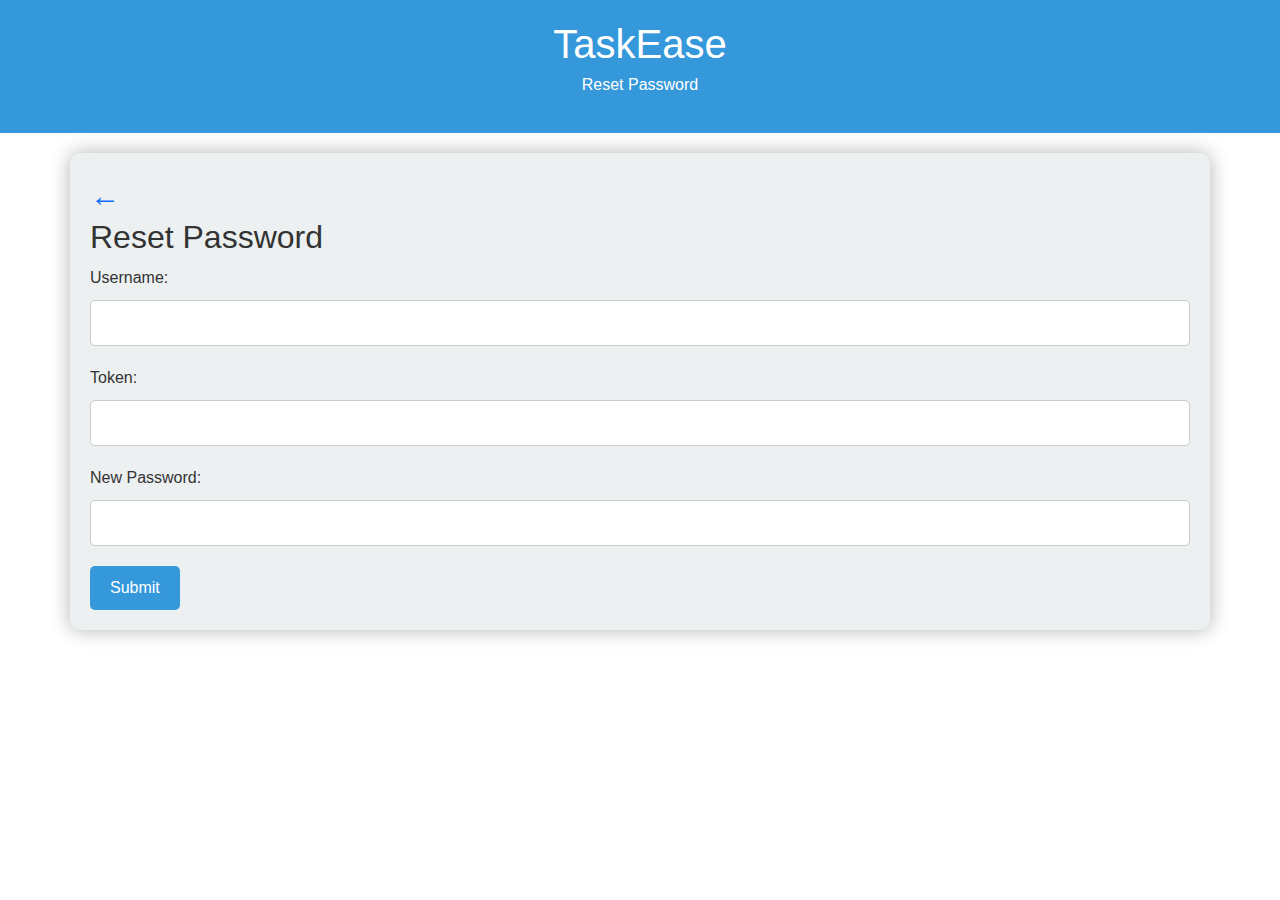
<file: forgot_password.html>
<!DOCTYPE html>
<html lang="en">

<head>
    <meta charset="UTF-8">
    <meta name="viewport" content="width=device-width, initial-scale=1.0">
    <title>Reset Password</title>
    <link href="https://cdn.jsdelivr.net/npm/bootstrap@5.3.0/dist/css/bootstrap.min.css" rel="stylesheet">
    <link rel="stylesheet" href="styles.css">
</head>

<body>
    <!-- Header -->
    <header class="header">
        <div class="header-content">
            <h1 class="header-title">TaskEase</h1>
            <p class="header-tagline">Reset Password</p>
        </div>
    </header>
    
    <!-- Main Content -->
    <div id="content" class="content">
        <div class="container">
            <div class="task-input">
                <!-- Hyperlink to go back to login -->
                <a href="index.html" code style="text-decoration:none"><span style='font-size:30px;'>&#8592;</span></a>

                <h2>Reset Password</h2>
                <form id="resetPasswordForm">
                    <div class="form-group">
                        <label for="username">Username:</label>
                        <input type="text" id="username" name="username" class="form-control" required>
                    </div>
                    <div class="form-group">
                        <label for="token">Token:</label>
                        <input type="text" id="token" name="token" class="form-control" required>
                    </div>
                    <div class="form-group">
                        <label for="newPassword">New Password:</label>
                        <input type="password" id="newPassword" name="newPassword" class="form-control" required>
                    </div>
                    <button type="submit" class="primary-btn">Submit</button>
                </form>
                <div id="message"></div>
            </div>
        </div>
    </div>

    <script>
        document.getElementById("resetPasswordForm").addEventListener("submit", async function (event) {
            event.preventDefault();

            const formData = new FormData(this);
            const username = formData.get("username");
            const token = formData.get("token");
            const newPassword = formData.get("newPassword");

            try {
                const response = await fetch(`https://task-ease-537o.onrender.com/tasks/reset_password/?new_password=${newPassword}`, {
                    method: "POST",
                    headers: {
                        "Content-Type": "application/json"
                    },
                    body: JSON.stringify({
                        "username": username,
                        "token": token,
                        "new_password": newPassword
                    })
                });

                const data = await response.json();
                document.getElementById("message").innerText = data.message;
            } catch (error) {
                console.error("Error:", error);
            }
        });
    </script>
    <script>
        function setLightMode() {
            document.body.classList.remove("dark-mode");
            localStorage.setItem("mode", "light");
        }

        function setDarkMode() {
            document.body.classList.add("dark-mode");
            localStorage.setItem("mode", "dark");
        }

        // Check the mode from local storage
        let mode = localStorage.getItem("mode");

        // Apply the mode
        if (mode === "dark") {
            setDarkMode();
        } else {
            setLightMode();
        }
    </script>
    <script>
        document.addEventListener('DOMContentLoaded', function () {
            // Function to set light mode
            function setLightMode() {
                document.body.classList.remove("dark-mode");
                var lightThemeColor = localStorage.getItem("lightThemeColor") || "#ffffff";
                document.body.style.backgroundColor = lightThemeColor;
            }

            // Function to set dark mode
            function setDarkMode() {
                document.body.classList.add("dark-mode");
                var darkThemeColor = localStorage.getItem("darkThemeColor") || "#1e1e1e";
                document.body.style.backgroundColor = darkThemeColor;
            }

            // Retrieve and apply the mode from local storage
            var mode = localStorage.getItem("mode");

            if (mode === "dark") {
                setDarkMode();
            } else {
                setLightMode();
            }

            // Retrieve and apply font settings from local storage
            var storedFontFamily = localStorage.getItem("fontFamily");
            if (storedFontFamily) {
                document.body.style.fontFamily = storedFontFamily;
            }

            var storedFontSize = localStorage.getItem("fontSize");
            if (storedFontSize) {
                document.body.style.fontSize = storedFontSize;
            }
        });
    </script>

</body>

</html>
</file>
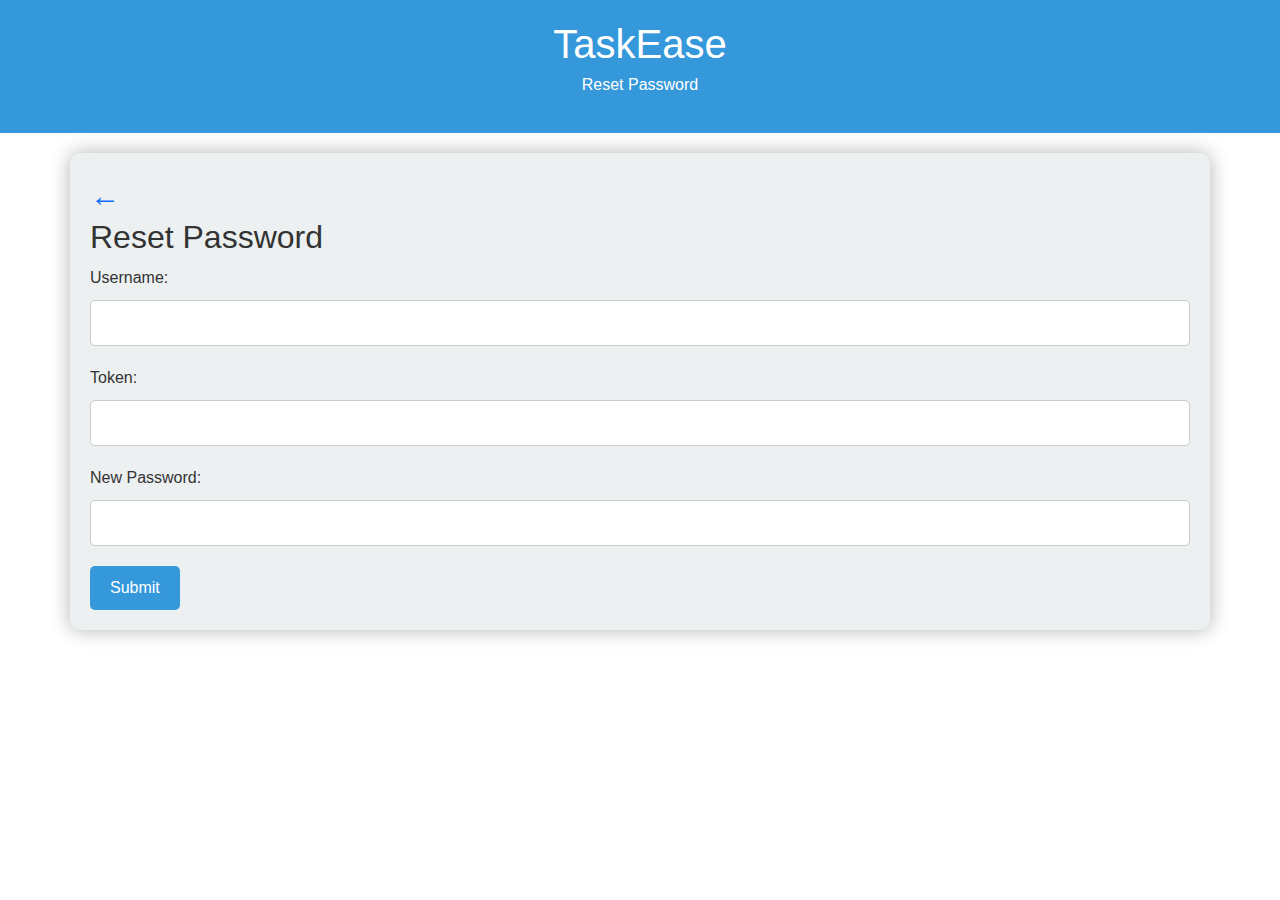
<file: reset_password.html>
<!DOCTYPE html>
<html lang="en">

<head>
    <meta charset="UTF-8">
    <meta name="viewport" content="width=device-width, initial-scale=1.0">
    <title>Reset Password</title>
    <link href="https://cdn.jsdelivr.net/npm/bootstrap@5.3.0/dist/css/bootstrap.min.css" rel="stylesheet">
    <link rel="stylesheet" href="styles.css">
</head>

<body>
    <!-- Header -->
    <header class="header">
        <div class="header-content">
            <h1 class="header-title">TaskEase</h1>
            <p class="header-tagline">Reset Password</p>
        </div>
    </header>
    
    <!-- Main Content -->
    <div id="content" class="content">
        <div class="container">
            <div class="task-input">
                <!-- Hyperlink to go back to login -->
                <a href="index.html" code style="text-decoration:none"><span style='font-size:30px;'>&#8592;</span></a>

                <h2>Reset Password</h2>
                <form id="resetPasswordForm">
                    <div class="form-group">
                        <label for="username">Username:</label>
                        <input type="text" id="username" name="username" class="form-control" required>
                    </div>
                    <div class="form-group">
                        <label for="token">Token:</label>
                        <input type="text" id="token" name="token" class="form-control" required>
                    </div>
                    <div class="form-group">
                        <label for="newPassword">New Password:</label>
                        <input type="password" id="newPassword" name="newPassword" class="form-control" required>
                    </div>
                    <button type="submit" class="primary-btn">Submit</button>
                </form>
                <div id="message"></div>
            </div>
        </div>
    </div>

    <script>
        document.getElementById("resetPasswordForm").addEventListener("submit", async function (event) {
            event.preventDefault();

            const formData = new FormData(this);
            const username = formData.get("username");
            const token = formData.get("token");
            const newPassword = formData.get("newPassword");

            try {
                const response = await fetch(`https://task-ease-537o.onrender.com/tasks/reset_password/?new_password=${newPassword}`, {
                    method: "POST",
                    headers: {
                        "Content-Type": "application/json"
                    },
                    body: JSON.stringify({
                        "username": username,
                        "token": token,
                        "new_password": newPassword
                    })
                });

                const data = await response.json();
                document.getElementById("message").innerText = data.message;
            } catch (error) {
                console.error("Error:", error);
            }
        });
    </script>
    <script>
        function setLightMode() {
            document.body.classList.remove("dark-mode");
            localStorage.setItem("mode", "light");
        }

        function setDarkMode() {
            document.body.classList.add("dark-mode");
            localStorage.setItem("mode", "dark");
        }

        // Check the mode from local storage
        let mode = localStorage.getItem("mode");

        // Apply the mode
        if (mode === "dark") {
            setDarkMode();
        } else {
            setLightMode();
        }
    </script>
    <script>
        document.addEventListener('DOMContentLoaded', function () {
            // Function to set light mode
            function setLightMode() {
                document.body.classList.remove("dark-mode");
                var lightThemeColor = localStorage.getItem("lightThemeColor") || "#ffffff";
                document.body.style.backgroundColor = lightThemeColor;
            }

            // Function to set dark mode
            function setDarkMode() {
                document.body.classList.add("dark-mode");
                var darkThemeColor = localStorage.getItem("darkThemeColor") || "#1e1e1e";
                document.body.style.backgroundColor = darkThemeColor;
            }

            // Retrieve and apply the mode from local storage
            var mode = localStorage.getItem("mode");

            if (mode === "dark") {
                setDarkMode();
            } else {
                setLightMode();
            }

            // Retrieve and apply font settings from local storage
            var storedFontFamily = localStorage.getItem("fontFamily");
            if (storedFontFamily) {
                document.body.style.fontFamily = storedFontFamily;
            }

            var storedFontSize = localStorage.getItem("fontSize");
            if (storedFontSize) {
                document.body.style.fontSize = storedFontSize;
            }
        });
    </script>

</body>

</html>
</file>
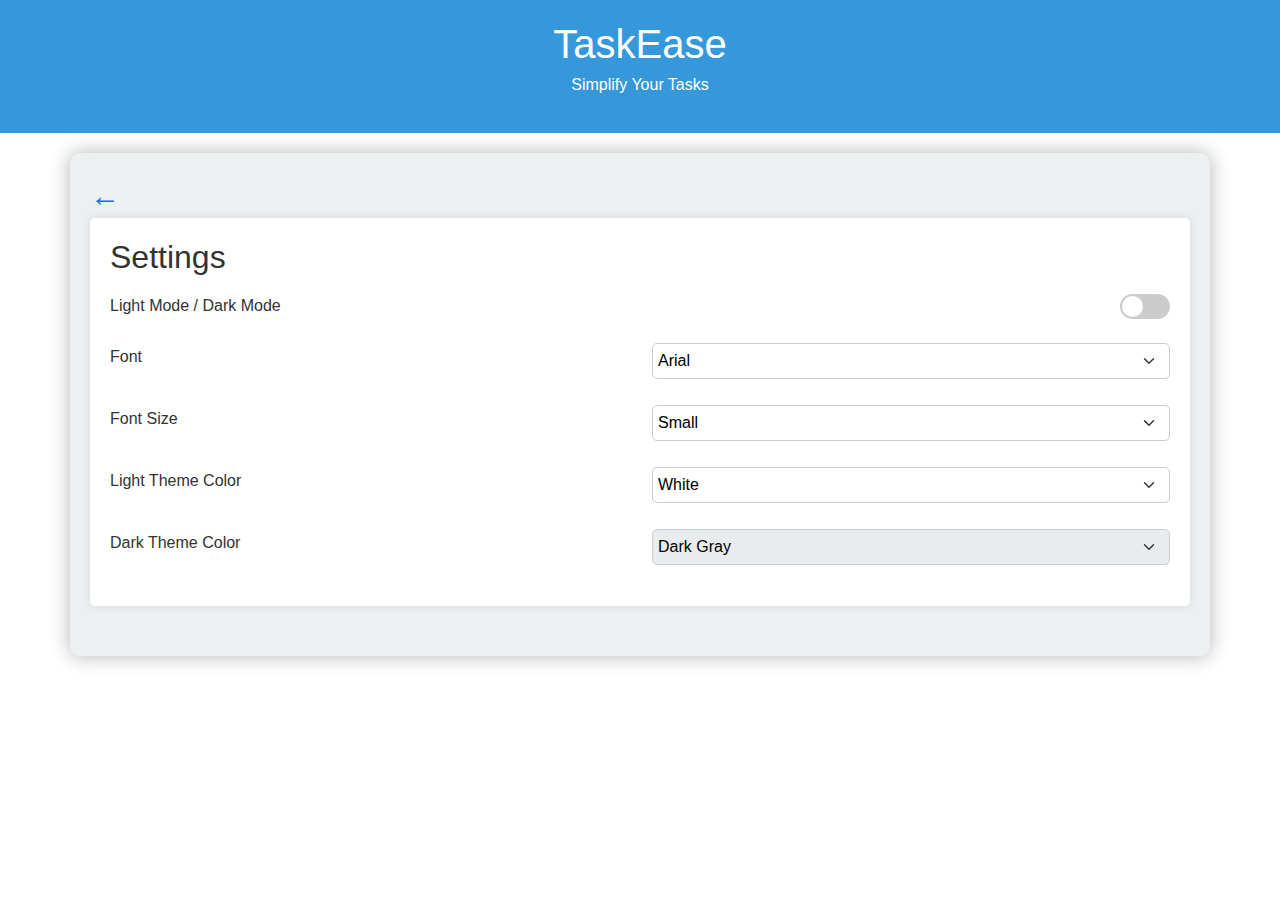
<file: settings.html>
<!DOCTYPE html>
<html lang="en">

<head>
    <meta charset="UTF-8">
    <meta name="viewport" content="width=device-width, initial-scale=1.0">
    <title>TaskEase Settings</title>
    <link href="https://cdn.jsdelivr.net/npm/bootstrap@5.3.0/dist/css/bootstrap.min.css" rel="stylesheet">
    <link rel="stylesheet" href="styles.css">
    <link rel="icon" href="logo.jpg" type="image/jpg">
</head>

<body>
    <!-- Header -->
    <header class="header">
        <div class="header-content">
            <h1 class="header-title">TaskEase</h1>
            <p class="header-tagline">Simplify Your Tasks</p>
        </div>
    </header>

    <!-- Main Content -->
    <div id="content" class="content">
        <div class="container">
            <a href="index.html" style="text-decoration:none"><span style='font-size:30px;'>&#8592;</span></a>
            <main>
                <section class="settings">
                    <h2>Settings</h2>
                    <div class="toggle" onclick="toggleDarkMode()">
                        <label for="darkModeToggle">Light Mode / Dark Mode</label>
                        <div id="darkModeToggle" class="toggle-switch"></div>
                    </div>
                    <div class="row mb-3">
                        <label for="fontFamily" class="col-sm-6 col-form-label">Font</label>
                        <div class="col-sm-6">
                            <select id="fontFamily" class="form-select" onchange="changeFontFamily()">
                                <option value="Arial, sans-serif">Arial</option>
                                <option value="Verdana, sans-serif">Verdana</option>
                                <option value="Tahoma, sans-serif">Tahoma</option>
                                <option value="Georgia, serif">Georgia</option>
                                <option value="Times New Roman, serif">Times New Roman</option>
                                <option value="Courier New, monospace">Courier New</option>
                                <option value="Lucida Sans Unicode, Lucida Grande, sans-serif">Lucida Sans Unicode</option>
                                <option value="Trebuchet MS, sans-serif">Trebuchet MS</option>
                                <option value="Comic Sans MS, cursive, sans-serif">Comic Sans MS</option>
                                <option value="Impact, Charcoal, sans-serif">Impact</option>
                                <option value="Palatino Linotype, Book Antiqua, Palatino, serif">Palatino Linotype</option>
                                <option value="Arial Black, Gadget, sans-serif">Arial Black</option>
                                <option value="Gill Sans, Gill Sans MT, Calibri, sans-serif">Gill Sans</option>
                                <option value="Helvetica, sans-serif">Helvetica</option>
                            </select>
                        </div>
                    </div>
                    <div class="row mb-3">
                        <label for="fontSize" class="col-sm-6 col-form-label">Font Size</label>
                        <div class="col-sm-6">
                            <select id="fontSize" class="form-select" onchange="changeFontSize()">
                                <option value="12px">Small</option>
                                <option value="16px">Medium</option>
                                <option value="20px">Large</option>
                            </select>
                        </div>
                    </div>
                    <div class="row mb-3">
                        <label for="lightThemeColor" class="col-sm-6 col-form-label">Light Theme Color</label>
                        <div class="col-sm-6">
                            <select id="lightThemeColor" class="form-select" onchange="changeThemeColor('light')">
                                <option value="#ffffff">White</option>
                                <option value="#f8f9fa">Light Gray</option>
                                <option value="#e0e0e0">Silver</option>
                                <option value="#fffff0">Ivory</option>
                                <option value="#fff0f5">Lavender Blush</option>
                                <option value="#f5fffa">Mint Cream</option>
                                <option value="#f0f8ff">Alice Blue</option>
                                <option value="#f0fff0">Honeydew</option>
                                <option value="#fffaf0">Floral White</option>
                                <option value="#fdf5e6">Old Lace</option>
                                <option value="#fff5ee">Seashell</option>
                                <option value="#DAF5FF">Feel Blue</option>
                            </select>
                        </div>
                    </div>
                    <div class="row mb-3">
                        <label for="darkThemeColor" class="col-sm-6 col-form-label">Dark Theme Color</label>
                        <div class="col-sm-6">
                            <select id="darkThemeColor" class="form-select" onchange="changeThemeColor('dark')">
                                <option value="#1e1e1e">Dark Gray</option>
                                <option value="#333333">Dim Gray</option>
                                <option value="#4f4f4f">Gray</option>
                                <option value="#36454f">Charcoal</option>
                                <option value="#2a3439">Gunmetal</option>
                                <option value="#555d50">Ebony</option>
                                <option value="#242124">Raisin Black</option>
                                <option value="#2f4f4f">Dark Slate Gray</option>
                                <option value="#343434">Jet</option>
                                <option value="#414a4c">Outer Space</option>
                                <option value="#1b1b1b">Eerie Black</option>
                            </select>
                        </div>
                    </div>
                </section>
            </main>
        </div>
    </div>

    <style>
        /* Your existing CSS styles */

        .settings {
            margin-bottom: 30px;
            background-color: #fff;
            border-radius: 5px;
            padding: 20px;
            box-shadow: 0 0 10px rgba(0, 0, 0, 0.1);
        }

        body.dark-mode .settings {
            background-color: #1e1e1e;
            box-shadow: 0 0 10px rgba(255, 255, 255, 0.1);
        }

        .toggle {
            display: flex;
            align-items: center;
            justify-content: space-between;
            margin-bottom: 10px;
        }

        .toggle label {
            margin-right: 10px;
        }

        .toggle-switch {
            position: relative;
            display: inline-block;
            width: 50px;
            height: 25px;
            background-color: #ccc;
            border-radius: 25px;
            cursor: pointer;
            transition: background-color 0.4s;
        }

        .toggle-switch::before {
            content: "";
            position: absolute;
            width: 21px;
            height: 21px;
            border-radius: 50%;
            background-color: white;
            top: 2px;
            left: 2px;
            transition: transform 0.4s;
        }

        .toggle-switch.active {
            background-color: #4caf50;
        }

        .toggle-switch.active::before {
            transform: translateX(25px);
        }

        /* Light mode dropdown styles */
        .settings select {
            background-color: #ffffff;
            color: #000000;
            border: 1px solid #ccc;
            border-radius: 5px;
            padding: 5px;
            margin: 5px 0;
        }

        /* Dark mode dropdown styles */
        body.dark-mode .settings select {
            background-color: #1e1e1e;
            color: #ffffff;
            border: 1px solid #555;
            border-radius: 5px;
            padding: 5px;
            margin: 5px 0;
        }
    </style>

    <script>
        // Function to toggle dark mode
        function toggleDarkMode() {
            var darkModeToggle = document.getElementById("darkModeToggle");
            if (document.body.classList.contains("dark-mode")) {
                setLightMode();
                document.getElementById("lightThemeColor").disabled = false;
                document.getElementById("darkThemeColor").disabled = true;
            } else {
                setDarkMode();
                document.getElementById("lightThemeColor").disabled = true;
                document.getElementById("darkThemeColor").disabled = false;
            }
            darkModeToggle.classList.toggle("active");
        }

        // Function to set light mode
        function setLightMode() {
            document.body.classList.remove("dark-mode");
            var lightThemeColor = localStorage.getItem("lightThemeColor") || "#ffffff";
            document.body.style.backgroundColor = lightThemeColor;
            localStorage.setItem("mode", "light");
        }

        // Function to set dark mode
        function setDarkMode() {
            document.body.classList.add("dark-mode");
            var darkThemeColor = localStorage.getItem("darkThemeColor") || "#1e1e1e";
            document.body.style.backgroundColor = darkThemeColor;
            localStorage.setItem("mode", "dark");
        }

        // Retrieve and apply the mode and theme color from local storage
        var mode = localStorage.getItem("mode");

        if (mode === "dark") {
            setDarkMode();
            document.getElementById("darkModeToggle").checked = true;
            document.getElementById("lightThemeColor").disabled = true;
            document.getElementById("darkThemeColor").disabled = false;
        } else {
            setLightMode();
            document.getElementById("lightThemeColor").disabled = false;
            document.getElementById("darkThemeColor").disabled = true;
        }

        // Retrieve font settings from local storage and apply them
        var storedFontFamily = localStorage.getItem("fontFamily");
        if (storedFontFamily) {
            document.body.style.fontFamily = storedFontFamily;
            document.getElementById("fontFamily").value = storedFontFamily;
        }

        var storedFontSize = localStorage.getItem("fontSize");
        if (storedFontSize) {
            document.body.style.fontSize = storedFontSize;
            document.getElementById("fontSize").value = storedFontSize;
        }

        function changeFontFamily() {
            var fontFamilySelect = document.getElementById("fontFamily");
            var selectedFontFamily = fontFamilySelect.options[fontFamilySelect.selectedIndex].value;
            document.body.style.fontFamily = selectedFontFamily;
            localStorage.setItem("fontFamily", selectedFontFamily);
        }

        function changeFontSize() {
            var fontSizeSelect = document.getElementById("fontSize");
            var selectedFontSize = fontSizeSelect.options[fontSizeSelect.selectedIndex].value;
            document.body.style.fontSize = selectedFontSize;
            localStorage.setItem("fontSize", selectedFontSize);
        }

        function changeThemeColor(mode) {
            var colorSelect = mode === 'light' ? document.getElementById("lightThemeColor") : document.getElementById("darkThemeColor");
            var selectedColor = colorSelect.options[colorSelect.selectedIndex].value;
            document.body.style.backgroundColor = selectedColor;
            localStorage.setItem(mode + "ThemeColor", selectedColor);
        }

        // Apply stored theme colors on page load
        var lightThemeColor = localStorage.getItem("lightThemeColor");
        if (lightThemeColor) {
            document.getElementById("lightThemeColor").value = lightThemeColor;
            if (mode !== "dark") {
                document.body.style.backgroundColor = lightThemeColor;
            }
        }

        var darkThemeColor = localStorage.getItem("darkThemeColor");
        if (darkThemeColor) {
            document.getElementById("darkThemeColor").value = darkThemeColor;
            if (mode === "dark") {
                document.body.style.backgroundColor = darkThemeColor;
            }
        }
    </script>
</body>

</html>
</file>
<file: styles.css>
/* --- General Styles --- */
body {
    font-family: 'Arial', sans-serif;
    margin: 0;
    padding: 0;
    background: #f3f4f6;
    color: #333;
    overflow-x: hidden;
}

/* Header Styles */
.header {
    background-color: #3498db;
    color: #fff;
    text-align: center;
    padding: 20px 0;
}

.header-title {
    margin: 0;
    font-size: 2.5em;
}

.header-tagline {
    margin-top: 5px;
}


/* Side Menu Styles */
.menu {
    width: 200px;
    height: 100%;
    background: linear-gradient(to bottom, #405b70, #293f50);
    position: fixed;
    top: 0;
    left: -250px;
    transition: left 0.3s ease;
    z-index: 1000;
    box-shadow: 0 0 20px rgba(0, 0, 0, 0.2);
    overflow-y: auto;
    padding-top: 20px;
    color: #fff;
}

.menu-opened {
    left: 0;
}

.menu ul {
    list-style: none;
    padding: 0;
    margin: 0;
}

.menu li {
    padding: 10px 20px;
    border-bottom: 1px solid rgba(255, 255, 255, 0.1);
    transition: background-color 0.3s ease;
}

.menu li:hover {
    background-color: rgba(255, 255, 255, 0.1);
}

.menu a {
    color: #fff;
    text-decoration: none;
    display: flex;
    align-items: center;
}

.menu a i {
    margin-right: 10px;
}

.content {
    margin-left: 250px;
    padding: 20px;
}

.toggle-menu-btn {
    position: fixed;
    top: 20px;
    left: 20px;
    z-index: 9999;
    color: #fff;
    border: none;
    padding: 10px;
    border-radius: 0;
    /* Make edges rectangular */
    cursor: pointer;
    box-shadow: 0 0 20px rgba(0, 0, 0, 0.2);
    transition: background-color 0.3s ease;
    background-color: transparent;
    /* Remove background color */
}


.toggle-menu-btn i {
    font-size: 20px;
    display: block;
    width: 30px;
    height: 3px;
    background-color: #fff;
    margin-bottom: 5px;
    border-radius: 3px;
}

/* Main Content Styles */
.content {
    margin: 0 auto;
    /* Center content horizontally */
    padding: 20px;
}


.container {
    background-color: #ecf0f1;
    border-radius: 10px;
    box-shadow: 0 0 20px rgba(0, 0, 0, 0.3);
    padding: 20px;

}

/* Form Section Styles */
.form-section {
    margin-bottom: 20px;
}

/* Task Manager Styles */
.task-manager {
    display: flex;
    flex-direction: column;
}

/* Chat Section Styles */
.chat-section input[type="text"] {
    width: calc(100% - 80px);
    padding: 10px;
    border: 1px solid #ddd;
    border-radius: 5px 0 0 5px;
}

.chat-section button {
    padding: 10px 20px;
    background-color: #3498db;
    color: #fff;
    border: none;
    border-radius: 0 5px 5px 0;
    cursor: pointer;
}


/* Add this to your styles.css file or include it within the <style> tags in your HTML */
.chatbot-response {
    background-color: #cce5ff;
    /* Light blue background color */
    border-radius: 5px;
    /* Rounded corners */
    padding: 10px;
    /* Padding inside the box */
    margin-bottom: 20px;
    /* Margin between each response box and other elements */
    margin-top: 20px;
    /* Gap above the response box */
}


.spoken-task {
    background-color: #cce5ff;
    /* Light blue background color */
    border-radius: 5px;
    /* Rounded corners */
    padding: 10px;
    /* Padding inside the box */
    margin-bottom: 20px;
    /* Margin between each response box and other elements */
    margin-top: 20px;
    /* Gap above the response box */
}



/* Add this to your styles.css file or include it within the <style> tags in your HTML */

@keyframes loading {
    0% {
        transform: rotate(0deg);
    }

    100% {
        transform: rotate(360deg);
    }
}

.loading {
    border: 4px solid rgba(0, 0, 0, 0.1);
    border-top: 4px solid #333;
    /* Color of the loading animation */
    border-radius: 50%;
    width: 30px;
    height: 30px;
    animation: loading 1s linear infinite;
    /* Animation properties */
}


/* Tasks Section Styles */
.tasks-section h2 {
    margin-bottom: 10px;
}

.tasks {
    display: flex;
    flex-wrap: wrap;
    gap: 20px;
}

.task-item {
    background-color: #fff;
    padding: 15px;
    border-radius: 5px;
    box-shadow: 0 2px 5px rgba(0, 0, 0, 0.1);
    flex: 1 0 30%;
}

.task-item p {
    margin: 0 0 10px;
}

.task-item button {
    padding: 5px 10px;
    background-color: #e74c3c;
    color: #fff;
    border: none;
    border-radius: 3px;
    cursor: pointer;
}

/* Button Styles */
button {
    padding: 10px 20px;
    border: none;
    border-radius: 5px;
    /* Adjust the border-radius for curved edges */
    cursor: pointer;
    font-size: 16px;
    transition: background-color 0.3s, color 0.3s, transform 0.2s;
}

/* Primary Button */
.primary-btn {
    background-color: #3498db;
    color: #fff;
}

.primary-btn:hover {
    background-color: #2980b9;
}

/* Secondary Button */
.secondary-btn {
    background-color: #2ecc71;
    color: #fff;
}

.secondary-btn:hover {
    background-color: #27ae60;
}

/* Danger Button */
.danger-btn {
    background-color: #e74c3c;
    color: #fff;
}

.danger-btn:hover {
    background-color: #c0392b;
}

/* Success Button */
.success-btn {
    background-color: #f39c12;
    color: #fff;
}

.success-btn:hover {
    background-color: #d35400;
}

/* Info Button */
.info-btn {
    background-color: #9b59b6;
    color: #fff;
}

.info-btn:hover {
    background-color: #8e44ad;
}

/* Warning Button */
.warning-btn {
    background-color: #f1c40f;
    color: #fff;
}

.warning-btn:hover {
    background-color: #f39c12;
}

/* Neat Input Text Box Styles */
.form-group {
    margin-bottom: 20px;
}

.form-control {
    width: 100%;
    padding: 10px;
    border: 1px solid #ccc;
    border-radius: 5px;
    font-size: 16px;
}

.form-select {
    width: 100%;
    padding: 10px;
    border: 1px solid #ccc;
    border-radius: 5px;
    font-size: 16px;
}

.popup-message-container {
    position: fixed;
    top: 0;
    left: 0;
    width: 100%;
    height: 100%;
    background-color: rgba(0, 0, 0, 0.5);
    /* Semi-transparent background */
    backdrop-filter: blur(5px);
    /* Blur effect */
    z-index: 9998;
    /* Ensure it's behind the pop-up */
    display: none;
    /* Initially hidden */
}

.popup-message {
    position: fixed;
    top: 50%;
    left: 50%;
    transform: translate(-50%, -50%);
    background-color: #ffffff;
    border: 1px solid #ccc;
    border-radius: 10px;
    /* Rounded edges */
    box-shadow: 0 4px 8px rgba(0, 0, 0, 0.1);
    /* Improved box shadow */
    z-index: 9999;
    max-width: 80%;
    /* Maximum width for responsiveness */
    width: 400px;
    /* Initial width */
}

.popup-content {
    padding: 20px;
    text-align: center;
}

.close-btn {
    position: absolute;
    top: 10px;
    right: 10px;
    cursor: pointer;
    font-size: 20px;
    color: #333;
    /* Close button color */
    transition: color 0.3s;
    /* Smooth transition */
}

.close-btn:hover {
    color: #555;
    /* Hover color */
}

.okay-btn {
    padding: 12px 24px;
    background-color: #007bff;
    color: #fff;
    border: none;
    border-radius: 6px;
    cursor: pointer;
    transition: background-color 0.3s;
}

.okay-btn:hover {
    background-color: #0056b3;
}

.profile-section {
    text-align: center;
}

.profile-section img {
    width: 100px;
    height: 100px;
    border-radius: 50%;
    margin-bottom: 10px;
    margin-top: 10px;
}
.profile-container {
    background-color: #acbec3;
    border-radius: 10px;
    box-shadow: 0 0 20px rgba(0, 0, 0, 0.3);
    padding: 20px;
}

.button-container {
    display: flex;
    justify-content: space-between;
    margin-bottom: 10px;
    /* Add a gap between buttons */
}

.button-container button {
    flex: 1;
    /* Make buttons take equal space */
    margin-right: 5px;
    /* Add space between buttons */
}

@media only screen and (max-width: 600px) {
    .button-container {
        flex-direction: column;
    }

    .button-container button {
        margin-bottom: 5px;
        /* Add space between buttons in vertical layout */
        margin-right: 0;
        /* Remove right margin in vertical layout */
    }
}

.task-buttons {
    display: flex;
    gap: 15px;
    /* Adjust the gap as needed */
}

input[type=""] {
    transform: scale(1.5);
    /* Increase the size of the checkbox */
    margin-right: 5px;
    /* Add some space between the checkbox and the label */
}

.task-content {
    display: flex;
    align-items: center;
    /* Align items vertically */
}

.task-text {
    margin-right: 20px;
    /* Increase the gap between the task name and the checkbox */
}

/* Custom checkbox styles */
.task-item {
    position: relative;
    /* Make the container relative */
    background-color: #fff;
    padding: 15px;
    border-radius: 5px;
    box-shadow: 0 2px 5px rgba(0, 0, 0, 0.1);
    flex: 1 0 30%;
}

.task-item p {
    margin: 0 0 10px;
}

.task-item button {
    padding: 5px 10px;
    background-color: #e74c3c;
    color: #fff;
    border: none;
    border-radius: 3px;
    cursor: pointer;
}

/* Custom checkbox styles */
.task-item input[type="checkbox"] {
    appearance: none;
    -webkit-appearance: none;
    -moz-appearance: none;
    width: 20px;
    height: 20px;
    border: 2px solid #ccc;
    border-radius: 5px;
    outline: none;
    cursor: pointer;
    position: absolute;
    /* Position the checkbox absolutely */
    top: 15px;
    /* Adjust the top position as needed */
    right: 10px;
    /* Align to the right */
}

/* Custom checkbox checked state */
.task-item input[type="checkbox"]:checked {
    background-color: #3cb043;
    border-color: #3cb043;
}

/* Custom checkbox checkmark */
.task-item input[type="checkbox"]::after {
    content: '';
    display: block;
    width: 5px;
    height: 10px;
    border: solid white;
    border-width: 0 2px 2px 0;
    transform: rotate(45deg);
    position: absolute;
    top: 50%;
    left: 50%;
    transform-origin: 0 0;
    /* Set the transform origin to top-left */
    margin-top: -8px;
    /* Adjust the position vertically */
    margin-left: 0px;
    /* Adjust the position horizontally */
    opacity: 0;
    transition: opacity 0.2s;
}

/* Show checkmark when checkbox is checked */
.task-item input[type="checkbox"]:checked::after {
    opacity: 1;
}

.task-text {
    margin-right: 20px;
    /* Increase the gap between the task name and the checkbox */
    text-decoration: none;
    /* Initially no text decoration */
}

/* Add text decoration for checked tasks */
.task-item input[type="checkbox"]:checked~.task-content .task-text {
    text-decoration: line-through;
    /* Add a line through the text */
}

.task-buttons button {
    padding: 10px;
    width: 150px;
    font-size: 16px;
    margin-right: 10px;
    flex: 1;
    font-size: 16px;
    margin-left: 10px;
    cursor: pointer;
    transition: background-color 0.3s, color 0.3s;
}

.task-buttons button:hover {
    background-color: #ddd;
    /* Change background color on hover */
    color: #333;
    /* Change text color on hover */
}

task-buttons button:last-child {
    margin-right: 0;
    /* Remove margin from the last button to avoid extra space */
}

.task-buttons {
    margin-top: 10px;
    display: flex;
    /* Use flexbox for layout */
    justify-content: flex-end;
    /* Align buttons to the right */
}

@media (max-width: 768px) {
    .task-buttons button {
        width: 80px;
        /* Adjust width for smaller screens */
        font-size: 14px;
        /* Adjust font size for smaller screens */
    }
}



label {
    display: block;
    margin-bottom: 10px;
    margin-top: 10px;
}

input[type="datetime-local"] {
    width: 100%;
    padding: 10px;
    margin-bottom: 20px;
    border: 1px solid #ccc;
    border-radius: 5px;
}

.notifbtn {
    padding: 10px 20px;
    background-color: #007bff;
    color: #fff;
    border: none;
    border-radius: 5px;
    cursor: pointer;
    transition: background-color 0.3s;
    margin-bottom: 10px;
}

.notifbtn :hover {
    background-color: #0056b3;
}

/* Responsive styles for Start & Stop Recording */
@media (max-width: 768px) {

    .primary-btn,
    .danger-btn {
        padding: 8px 16px;
        font-size: 14px;
    }
}

@media (max-width: 576px) {

    .primary-btn,
    .danger-btn {
        padding: 6px 12px;
        font-size: 12px;
    }
}

/* Style the button */
.button-with-icon {
    font-family: 'Font Awesome 5 Free';
    /* Use the font family */
    font-size: 24px;
    /* Set font size */
}

#popupMessage {
    position: fixed;
    top: 50%;
    left: 50%;
    transform: translate(-50%, -50%);
    background-color: #b4e0f7;
    padding: 20px;
    border-radius: 10px;
    box-shadow: 0px 0px 10px rgba(0, 0, 0, 0.2);
    animation: fadeInOut 3s ease-out;
    max-width: 80%; /* Limit maximum width */
    width: 300px; /* Set width */
    text-align: center;
    display: none;
    /* Initially hidden */
}

@keyframes fadeInOut {
    0% {
        opacity: 0;
    }
    25% {
        opacity: 1;
    }
    75% {
        opacity: 1;
    }
    100% {
        opacity: 0;
    }
}
@media screen and (max-width: 600px) {
    #popupMessage {
        width: 90%; /* Adjust width for smaller screens */
    }
}
.priority-container {
    display: flex;
    align-items: center;
    margin-top: 10px;
    margin-bottom: 10px;
}

.priority-container label {
    margin-right: 10px;
}

#prioritySelect {
    width: 100%;
    max-width: 200px;
    padding: 8px;
    border: 1px solid #ccc;
    border-radius: 4px;
    background-repeat: no-repeat;
    background-position: right 8px center;
    background-size: 16px;
    font-size: 16px;
    cursor: pointer;
}

#prioritySelect option {
    padding: 8px;
}

/* Styling for when the dropdown is opened */
#prioritySelect:focus {
    border-color: #007bff;
    box-shadow: 0 0 0 0.2rem rgba(0, 123, 255, 0.25);
}

.select-priority {
    width: 100%;
    padding: 10px;
    font-size: 16px;
    border: 1px solid #ccc;
    border-radius: 5px;
    margin-bottom: 10px;
}

/* Responsive styles */
@media only screen and (max-width: 600px) {
    select-priority {
        font-size: 14px;
    }
}

.animation-container {
    position: fixed;
    top: 0;
    left: 0;
    width: 100%;
    height: 100%;
    background-color: #3B93C3;
    z-index: 9999;
    display: flex;
    justify-content: center;
    align-items: center;
}

.animation {
    max-width: 100%; /* Ensure the GIF doesn't exceed the width of the screen */
    max-height: calc(100% - 60px); /* Ensure the GIF doesn't exceed the height of the screen minus header height */
    width: auto;
    height: auto;
    margin-top: 60px; /* Ensure the animation is below the header */
    margin-bottom: 60px; /* Ensure the animation is above any footer */
}

/* Adjustments for smaller screens */
@media screen and (max-width: 768px) {
    .animation {
        margin-top: 40px; /* Adjust margin for smaller headers */
        margin-bottom: 40px; /* Adjust margin for smaller footers */
    }
}

/* Responsive layout for reminder date and time input */
#reminderDateTimeInput {
    display: flex;
    flex-direction: column;
    align-items: center;
    justify-content: center;
    margin-top: 20px;
}

#reminderDateTimeInput label {
    margin-bottom: 10px;
}

#reminderDateTimeInput input {
    padding: 5px;
    margin-bottom: 10px;
    width: 100%;
    box-sizing: border-box;
}

#reminderDateTimeInput button {
    padding: 5px 10px;
    margin-bottom: 10px;
    background-color: #007bff;
    color: white;
    border: none;
    cursor: pointer;
}

#reminderDateTimeInput button:hover {
    background-color: #0056b3;
}

/* Style for the View Tasks button */
button.view-tasks-button {
    background-color: #007BFF; /* Primary color */
    color: #ffffff; /* White text color */
    border: none; /* Remove border */
    border-radius: 5px; /* Rounded corners */
    padding: 10px 20px; /* Padding for size */
    font-size: 16px; /* Font size */
    cursor: pointer; /* Pointer cursor on hover */
    transition: background-color 0.3s ease; /* Smooth transition for background color */
    box-shadow: 0 4px 6px rgba(0, 0, 0, 0.1); /* Subtle shadow for depth */
    margin-top: 10px; /* Space above the button */
    margin-bottom: 20px;
}

/* Hover effect */
button.view-tasks-button:hover {
    background-color: #0056b3; /* Darker shade of primary color */
}

/* Focus effect */
button.view-tasks-button:focus {
    outline: none; /* Remove default outline */
    box-shadow: 0 0 0 3px rgba(0, 123, 255, 0.5); /* Custom focus shadow */
}

/*Task Counts*/

#profileSection  {
    font-size: 18px;
    margin: 10px 0;
    padding: 10px;
    border-radius: 5px;
    background-color: #f0f0f0;
    color: #000000;
    transition: background-color 0.3s ease;
    /*font-family: 'Times New Roman', serif;*/
}
.chart-container {
    width: 100%;
    max-width: 180px; /* Adjust the maximum width as needed */
    margin: 20px auto;
}
#taskPieChart {
    width: 100% !important;
    height: auto !important;
}



#taskCount {
    text-transform: uppercase;
    font-weight: bold;
}

.user-info {
    display: flex;
    flex-direction: column;
    align-items: center;
    text-align: center;
}

.task-info {
    display: flex;
    flex-direction: column;
    align-items: center;
    text-align: center;
}


/*CALENDAR STYLES*/
.calendar-container {
    display: flex;
    flex-direction: column;
    align-items: center;
    margin-top: 20px;
    max-width: 100%; /* Ensure it spans the width of its container */
  overflow-x: auto; /* Enable horizontal scrolling for smaller screens */
}

.calendar-table {
    width: 100%;
    max-width: 600px;
    /* Reduce size a bit */
    border-collapse: separate;
    margin-top: 20px;
    border: 0.5px solid rgb(177, 174, 174) !important;
    /* Add black border for each cell */
    border-spacing: 0;
    table-layout: fixed;
    /* Ensure all cells are the same size */
}

.calendar-table th,
.calendar-table td {
    border: 1px solid #ccc;
    text-align: center;
    padding: 8px;
    width: 14.28%;
    height: 50px;
}

.calendar-table th {
    background-color: #f4f4f4;
}

.calendar-container h6 {
    margin: 10px 0;
}

.calendar-table td.highlighted {
    background-color: rgb(149, 239, 158);
    /* Change this color as needed */
}
/* Optional: Adjust styles for smaller screens */
@media screen and (max-width: 768px) {
    /* Reduce font size for smaller screens */
    .calendar-table {
      font-size: 14px;
    }
  
    /* Reduce padding for smaller screens */
    .calendar-table td {
      padding: 6px;
    }
  }

/*tasks message box in calendar*/

/* Message Box Styles */
.message-box-cal {
    position: fixed;
    top: 50%;
    left: 50%;
    transform: translate(-50%, -50%);
    background-color: white;
    border: 2px solid #000;
    border-radius: 10px;
    box-shadow: 0 0 10px rgba(0, 0, 0, 0.1);
    z-index: 1000;
    padding: 20px;
    max-width: 500px;
    width: 90%;
    overflow: hidden; /* Prevent scrollbar */
}

.message-content {
    overflow-y: auto;
    max-height: 80vh;
    /*-overflow-y: hidden; /* Prevent scrollbar */
}

.close-btn-cal {
    position: absolute;
    top: 10px;
    right: 10px;
    background-color: red;
    color: white;
    border: none;
    border-radius: 50%;
    width: 20px;
    height: 20px;
    cursor: pointer;
    font-size: 17px;
    display: flex;
    align-items: center;
    justify-content: center;
    padding: 0;
    text-align: center;
    line-height: 20px;
    border-radius: 0; /* Make the button square */
}

.close-btn:hover {
    background-color: #0056b3;
}

/* Style for collectionsDropdown */
#collectionsDropdown {
    padding: 8px 12px;
    font-size: 16px;
    border: 1px solid #ccc;
    border-radius: 4px;
    width: 100%;
    max-width: 300px; /* Adjust max-width as needed */
    margin-bottom: 10px;
  }
  
  /* Optional: Responsive styling */
  @media screen and (max-width: 768px) {
    #collectionsDropdown {
      font-size: 14px;
    }
  }
  
/* Style for search container */
.search-container {
    position: relative;
    display: flex;
    align-items: center;
    margin-bottom: 10px;
}

/* Style for search input field */
#taskSearch {
    padding: 8px 10px;
    border: 1px solid #ccc;
    border-radius: 4px;
    width: 100%;
    font-size: 16px;
}

/* Style for search button */
/* Style for search button */
.search-button {
    background-color: #007bff; /* Blue color, you can change it to any color you prefer */
    border: none;
    padding: 8px;
    cursor: pointer;
    
}

/* Style for search button on hover */
.search-button:hover {
    background-color: #0056b3; /* Darker shade of blue */
}

/* Style for search icon */
.fa-search {
    color: #fff; /* White color for the icon */
}



/* --- Dark Mode Styles --- */

body.dark-mode {
    background: #222121;
    color: #fff;
}

/* Header Styles */
body.dark-mode .header {
    background-color: #1e272e;
    color: #fff;
}

/* Side Menu Styles */
body.dark-mode .menu {
    background: linear-gradient(to bottom, #2c3e50, #1e272e);
}

body.dark-mode .menu li:hover {
    background-color: rgba(255, 255, 255, 0.1);
}

body.dark-mode .menu a {
    color: #fff;
}

/* Toggle Menu Button Styles */
body.dark-mode .toggle-menu-btn {
    background-color: transparent;
    box-shadow: 0 0 20px rgba(255, 255, 255, 0.2);
}

body.dark-mode .toggle-menu-btn i {
    background-color: #fff;
}

/* Main Content Styles */
body.dark-mode .container {
    background-color: #222f3e;
    box-shadow: 0 0 20px rgba(255, 255, 255, 0.3);
}

/* Form Section Styles */
body.dark-mode .form-control {
    border: 1px solid #555;
}

body.dark-mode .form-select {
    border: 1px solid #555;
}

body.dark-mode .chat-section input[type="text"] {
    border: 1px solid #555;
}

body.dark-mode .chat-section button {
    background-color: #3498db;
    border: none;
}

body.dark-mode .chatbot-response,
body.dark-mode .spoken-task {
    background-color: #0b0c0d;
}

body.dark-mode .loading {
    border-top: 4px solid #fff;
}

/* Tasks Section Styles */
body.dark-mode .tasks-section h2 {
    color: #fff;
}

body.dark-mode .tasks {
    gap: 20px;
}

body.dark-mode .task-item {
    background-color: #2c3e50;
    box-shadow: 0 2px 5px rgba(255, 255, 255, 0.1);
    border: 1px solid #555555;
}

body.dark-mode .task-item p {
    color: #34495e;
}

body.dark-mode .task-item button {
    background-color: #e74c3c;
}

/* Button Styles */
button {
    transition: background-color 0.3s, color 0.3s, transform 0.2s;
}

body.dark-mode .primary-btn {
    background-color: #3498db;
}

body.dark-mode .primary-btn:hover {
    background-color: #2980b9;
}

body.dark-mode .secondary-btn {
    background-color: #2ecc71;
}

body.dark-mode .secondary-btn:hover {
    background-color: #27ae60;
}

body.dark-mode .danger-btn {
    background-color: #e74c3c;
}

body.dark-mode .danger-btn:hover {
    background-color: #c0392b;
}

body.dark-mode .success-btn {
    background-color: #f39c12;
}

body.dark-mode .success-btn:hover {
    background-color: #d35400;
}

body.dark-mode .info-btn {
    background-color: #9b59b6;
}

body.dark-mode .info-btn:hover {
    background-color: #8e44ad;
}

body.dark-mode .warning-btn {
    background-color: #f1c40f;
}

body.dark-mode .warning-btn:hover {
    background-color: #f39c12;
}

/* Neat Input Text Box Styles */
body.dark-mode .form-group {
    margin-bottom: 20px;
}

body.dark-mode .form-control {
    border: 1px solid #555;
}

body.dark-mode .form-select {
    border: 1px solid #555;
}

body.dark-mode .popup-message-container {
    background-color: rgba(0, 0, 0, 0.5);
}

body.dark-mode .popup-message {
    background-color: #0b0c0d;
    border: 1px solid #555;
    box-shadow: 0 4px 8px rgba(255, 255, 255, 0.1);
}

body.dark-mode .popup-content {
    color: #fff;
}

body.dark-mode .close-btn {
    color: #fff;
}

body.dark-mode .okay-btn {
    background-color: #007bff;
}

body.dark-mode .okay-btn:hover {
    background-color: #0056b3;
}

/* Custom checkbox styles */
body.dark-mode .task-item input[type="checkbox"] {
    border: 2px solid #555;
}

body.dark-mode .task-item input[type="checkbox"]:checked {
    background-color: #3cb043;
    border-color: #3cb043;
}

body.dark-mode .task-item input[type="checkbox"]::after {
    border-color: white;
}

/* Add text decoration for checked tasks */
body.dark-mode .task-item input[type="checkbox"]:checked~.task-content .task-text {
    text-decoration: line-through;
}

body.dark-mode .task-item {
    background-color: #2c3e50;
    box-shadow: 0 2px 5px rgba(255, 255, 255, 0.1);
}

body.dark-mode .task-item p {
    color: #fff;
}

body.dark-mode .task-item button {
    background-color: #e74c3c;
}

body.dark-mode .task-buttons button {
    background-color: #1e272e;
    color: #fff;
}

body.dark-mode .task-buttons button:hover {
    background-color: rgba(255, 255, 255, 0.2);
    color: #fff;
}

/* Priority Select */
body.dark-mode .select-priority {
    border: 1px solid #555;
}

/* display mode styles */
/* Display Mode Toggle Styles */
.display-mode-toggle {
    position: fixed;
    top: 20px;
    right: 20px;
    z-index: 9999;
}

/* Additional styles for Font Awesome icons */
.display-mode-toggle span {
    color: #ffd700; /* Adjust color */
    font-size: 24px;
    cursor: pointer;
    margin-left: 10px;
}

.display-mode-toggle span:hover {
    transform: scale(1.2);
}

/* --- Dark Mode Styles for Login --- */

body.dark-mode .login-container {
    background-color: #2c3e50;
    box-shadow: 0 0 20px rgba(255, 255, 255, 0.3);
    color: #3a3a3a;
}

body.dark-mode .login-container h2 {
    color: #3a3a3a;
}

body.dark-mode .login-container input[type="text"],
body.dark-mode .login-container input[type="password"] {
    background-color: #3a3a3a;
    border: 1px solid #555;
    color: #3a3a3a;
}

body.dark-mode .login-container input[type="text"]::placeholder,
body.dark-mode .login-container input[type="password"]::placeholder {
    color: #3a3a3a;
}

body.dark-mode .login-container button {
    background-color: #3498db;
    color: #3a3a3a;
}

body.dark-mode .login-container button:hover {
    background-color: #2980b9;
}

/* --- Dark Mode Styles for Chat Placeholder --- */

body.dark-mode .chat-section input[type="text"]::placeholder {
    color: #3a3a3a;
}

/* --- Dark Mode Styles for Priority Select --- */

body.dark-mode .priority-container label {
    color: #fafafa;
}

body.dark-mode #prioritySelect {
    background-color: #3a3a3a;
    border: 1px solid #555;
    color: #fafafa;
}

body.dark-mode #prioritySelect option {
    background-color: #3a3a3a;
    color: #ffffff;
}

/* --- Dark Mode Styles for Back to View List Button --- */

body.dark-mode .back-to-view-list-btn {
    background-color: #3498db;
    color: #fafafa;
}

body.dark-mode .back-to-view-list-btn:hover {
    background-color: #2980b9;
}

/* --- Dark Mode Styles for Sort Button --- */

body.dark-mode .sort-btn {
    background-color: #9b59b6;
    color: #34495e;
}

body.dark-mode .sort-btn:hover {
    background-color: #8e44ad;
}

/* --- Dark Mode Styles for Back Button --- */

body.dark-mode .back-btn {
    background-color: #e74c3c;
    color: #34495e;
}

body.dark-mode .back-btn:hover {
    background-color: #c0392b;
}

/* Apply dark mode styles to custom buttons */
body.dark-mode .primary-btn {
    background-color: #3498db;
    color: #fafafa;
}

body.dark-mode .primary-btn:hover {
    background-color: #2980b9;
}

body.dark-mode .secondary-btn {
    background-color: #2ecc71;
    color: #fafafa;
}

body.dark-mode .secondary-btn:hover {
    background-color: #27ae60;
}

body.dark-mode .danger-btn {
    background-color: #e74c3c;
    color: #fff;
}

body.dark-mode .danger-btn:hover {
    background-color: #c0392b;
}

body.dark-mode .success-btn {
    background-color: #f39c12;
    color: #fff;
}

body.dark-mode .success-btn:hover {
    background-color: #d35400;
}

body.dark-mode .info-btn {
    background-color: #9b59b6;
    color: #fff;
}

body.dark-mode .info-btn:hover {
    background-color: #8e44ad;
}

body.dark-mode .warning-btn {
    background-color: #f1c40f;
    color: #fff;
}

body.dark-mode .warning-btn:hover {
    background-color: #f39c12;
}

/* Dark Mode Styles for Sort Button */
body.dark-mode .sort-btn {
    background-color: #2c3e50;
    color: #fff;
    border: 1px solid #555;
    padding: 10px;
    border-radius: 5px;
    cursor: pointer;
    transition: background-color 0.3s, color 0.3s;
}

body.dark-mode .sort-btn:hover {
    background-color: #34495e;
    color: #fff;
}

/* Dark Mode Styles for Login Input Placeholder */
body.dark-mode .login-input::placeholder {
    color: #34495e;
}

/* Dark Mode Styles for Chat Input Placeholder */
body.dark-mode .chat-input::placeholder {
    color: #34495e;
}

/* Dark Mode Styles for Task Priority Select */
body.dark-mode .select-priority {
    border: 1px solid #555;
    background-color: #2c3e50;
    color: #fff;
}

body.dark-mode .select-priority option {
    background-color: #2c3e50;
    color: #fff;
}

/* Dark Mode Styles for Back to View List Button */
body.dark-mode .back-to-view-btn {
    background-color: #2c3e50;
    color: #fff;
    border: 1px solid #555;
    padding: 10px;
    border-radius: 5px;
    cursor: pointer;
    transition: background-color 0.3s, color 0.3s;
}

body.dark-mode .back-to-view-btn:hover {
    background-color: #34495e;
    color: #fff;
}

/* Dark Mode Styles for Sort Button */
body.dark-mode .sort-btn {
    background-color: #2c3e50;
    color: #fff;
    border: 1px solid #555;
    padding: 10px;
    border-radius: 5px;
    cursor: pointer;
    transition: background-color 0.3s, color 0.3s;
}

body.dark-mode .sort-btn:hover {
    background-color: #34495e;
    color: #fff;
}

/* Dark Mode Styles for Back Button */
body.dark-mode .back-btn {
    background-color: #2c3e50;
    color: #fff;
    border: 1px solid #555;
    padding: 10px;
    border-radius: 5px;
    cursor: pointer;
    transition: background-color 0.3s, color 0.3s;
}

body.dark-mode .back-btn:hover {
    background-color: #34495e;
    color: #fff;
}

/* dark mode styles for all inputs */
/* Dark mode styles */
body.dark-mode {
    background-color: #121212;
    color: #ffffff;
}

body.dark-mode input {
    background-color: #333333;
    color: #ffffff;
    border: 1px solid #555555;
}

body.dark-mode input::placeholder {
    color: #aaaaaa;
}

/* Specific input fields */
body.dark-mode #loginUsername,
body.dark-mode #loginPassword,
body.dark-mode #registerUsername,
body.dark-mode #registerPassword,
body.dark-mode #registerEmail,
body.dark-mode #chatInput,
body.dark-mode #notificationDate,
body.dark-mode #notificationTime,
body.dark-mode #reminderDate,
body.dark-mode #reminderTime,
body.dark-mode #updateTaskId,
body.dark-mode #updateTaskText,
body.dark-mode #updateTaskDate,
body.dark-mode #updateTaskTime,
body.dark-mode #updateReminderDate,
body.dark-mode #updateReminderTime {
    background-color: #212121;
    color: #ffffff;
    border: 1px solid #555555;
}

body.dark-mode .form-control {
    background-color: #212121;
    color: #ffffff;
    border: 1px solid #555555;
}

body.dark-mode .form-select {
    background-color: #212121;
    color: #ffffff;
    border: 1px solid #555555;
}

body.dark-mode .input-group-text {
    background-color: #212121;
    color: #ffffff;
    border: 1px solid #555555;
}
/* Back to View List button */
body.dark-mode button.backToViewListButton {
    background-color: transparent;
    color: #ffffff;
    
}

/* Dark mode styles for profile section tasks */
/* Dark mode styles */
body.dark-mode {
    background-color: #121212;
    color: #ffffff;
}

/* Profile section */
body.dark-mode #profileSection {
    background-color: #333333;
    color: #ffffff;
    transition: background-color 0.3s ease;
}


/* Profile divider */
body.dark-mode .profile-divider {
    background: #ffffff;
}

/* Task count */
body.dark-mode #taskCount {
    color: #ffffff;
}

/* User info */
body.dark-mode .user-info {
    color: #ffffff;
}

/* Task info */
body.dark-mode .task-info {
    color: #ffffff;
}

/* Task container */
body.dark-mode .profile-container {
    background-color: #2a2a2a;
    border: 1px solid #555555;
    box-shadow: 0 4px 8px rgba(255, 255, 255, 0.1);
}

body.dark-mode .updateBackButton {
    background-color: transparent; /* Dark background color */
    color: #fff; /* Light text color */
}

/* Dark mode styles for buttons */
body.dark-mode .primary-btn {
    background-color: #444;
    color: #fff;
    border: 1px solid #666;
}

body.dark-mode .danger-btn {
    background-color: #444;
    color: #fff;
    border: 1px solid #666;
}

body.dark-mode .notifbtn {
    background-color: #555;
    color: #fff;
    border: 1px solid #777;
}

body.dark-mode .secondary-btn {
    background-color: #333;
    color: #fff;
    border: 1px solid #555;
}

/* Dark mode styles */
body.dark-mode {
    background-color: #121212;
    color: #ffffff;
}

/* Profile section */
body.dark-mode #profileSection {
    background-color: #333333;
    color: #ffffff;
    transition: background-color 0.3s ease;
}



/* Profile divider */
body.dark-mode .profile-divider {
    background: #ffffff;
}

/* Task count */
body.dark-mode #taskCount {
    color: #ffffff;
}

/* User info */
body.dark-mode .user-info {
    color: #ffffff;
}

/* Task info */
body.dark-mode .task-info {
    color: #ffffff;
}



/* Calendar styles */
body.dark-mode .calendar-container {
    color: #ffffff;
}

body.dark-mode .calendar-table {
    border-color: #555555;
}

body.dark-mode .calendar-table th {
    background-color: #444444;
    color: #ffffff;
}

body.dark-mode .calendar-table td {
    background-color: #333333;
    color: #ffffff;
    border: 1px solid #555555;
}

body.dark-mode .calendar-table td.highlighted {
    background-color: #4caf50; /* Highlighted cell color */
    color: #ffffff;
}

/* Message Box Styles */
body.dark-mode .message-box-cal {
    background-color: #2a2a2a;
    color: #ffffff;
    border: 2px solid #555555;
    box-shadow: 0 0 10px rgba(255, 255, 255, 0.1);
}

body.dark-mode .message-content {
    color: #ffffff;
}

body.dark-mode .close-btn-cal {
    background-color: #e60000; /* Red color */
    color: #ffffff;
}

body.dark-mode .close-btn-cal:hover {
    background-color: #b30000; /* Darker red on hover */
}

/* Dropdown styles */
body.dark-mode #collectionsDropdown {
    background-color: #333333;
    color: #ffffff;
    border: 1px solid #555555;
}

@media screen and (max-width: 768px) {
    body.dark-mode #collectionsDropdown {
        font-size: 14px;
    }
}
</file>
